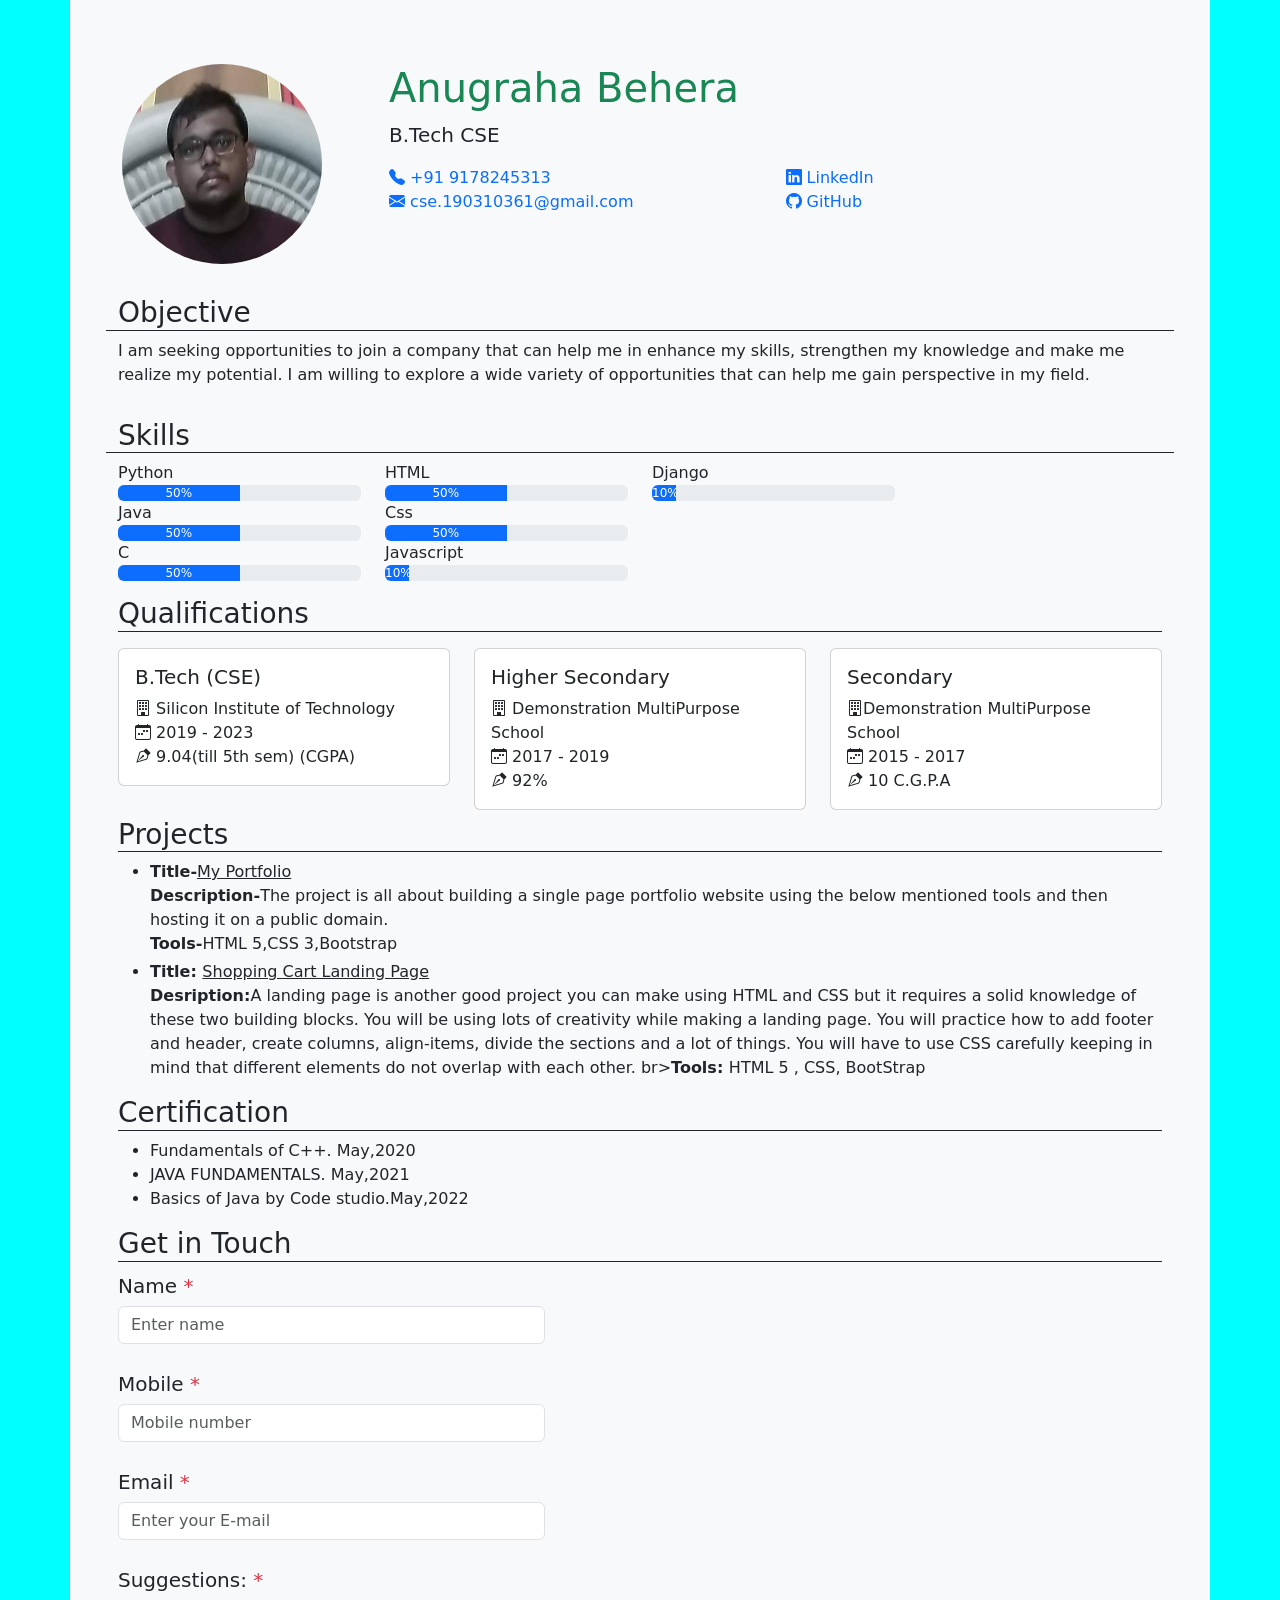
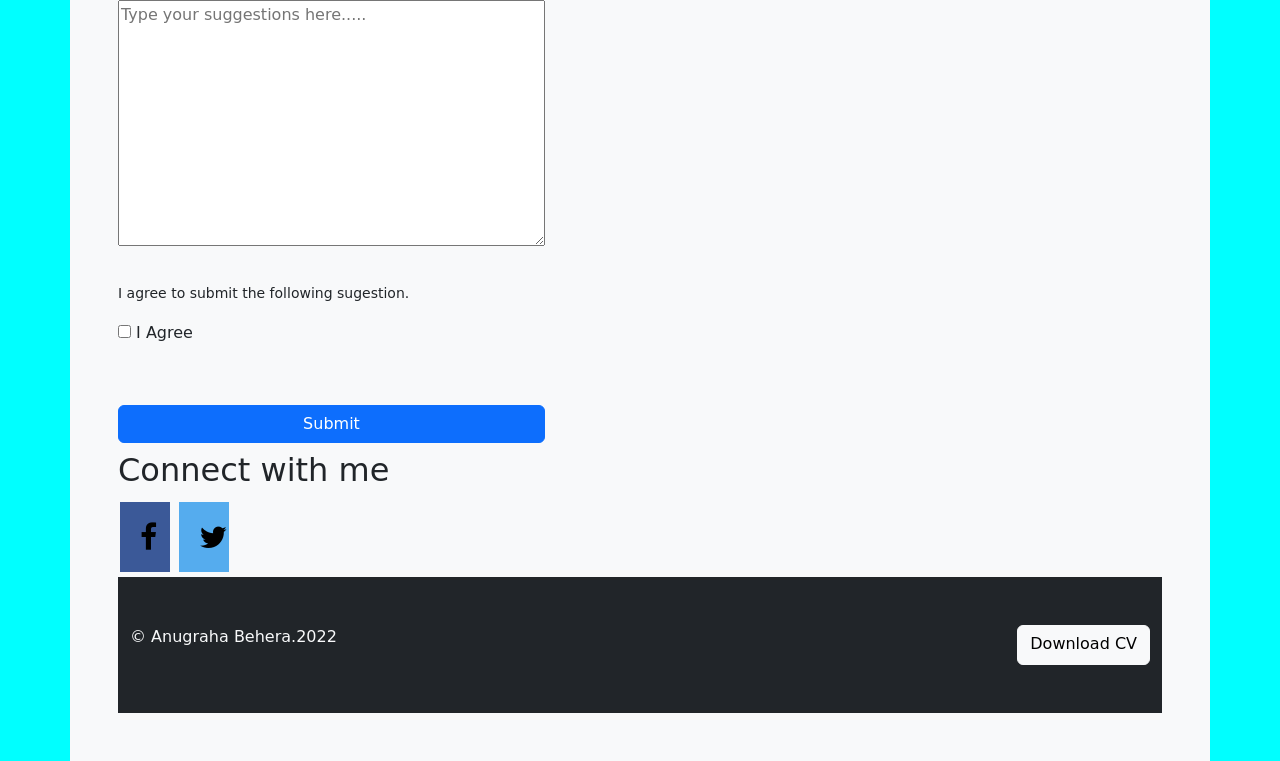
<file: index.html>
<!DOCTYPE html>
<html lang="en">

<head>
    <meta charset="UTF-8">
    <meta http-equiv="X-UA-Compatible" content="IE=edge">
    <meta name="viewport" content="width=device-width, initial-scale=1.0">

    <!-- Bootstrap5 css -->
    <link href="https://cdn.jsdelivr.net/npm/bootstrap@5.2.0-beta1/dist/css/bootstrap.min.css" rel="stylesheet" integrity="sha384-0evHe/X+R7YkIZDRvuzKMRqM+OrBnVFBL6DOitfPri4tjfHxaWutUpFmBp4vmVor" crossorigin="anonymous">
    <!-- Bootstrap5 Icon CDN -->
    <link rel="stylesheet" href="https://cdn.jsdelivr.net/npm/bootstrap-icons@1.8.3/font/bootstrap-icons.css">
    <!-- Custom css -->
    <link rel="stylesheet" href="mystyle.css">

    <title>Anugraha Behera</title>
</head>

<body>
    <div class="container bg-light p-5">
        <!-- Info -->
        <div class="row">
            <div class="col-md-3 p-3">
                <img src="My photo.jpg" alt="My image" class="img-fluid user-img">
            </div>
            <div class="col-md-9 p-3">
                <h1 class="display text-success">Anugraha Behera</h1>
                <p class="lead">B.Tech CSE</p>
                <div class="row">
                    <div class="col-md-6">
                        <a class="d-block"><i class="bi bi-telephone-fill"></i> +91 9178245313</a>
                        <a class="d-block"><i class="bi bi-envelope-fill"></i> cse.190310361@gmail.com</a>
                    </div>
                    <div class="col-md-6">
                        <a class="d-block" href="https://www.linkedin.com/in/anugraha-behera-a4036a191/" target="_blank"><i class="bi bi-linkedin"></i> LinkedIn</a>
                        <a class="d-block" href="https://github.com/anugrahabehera" target="_blank"><i class="bi bi-github"></i> GitHub</a>
                    </div>
                </div>
            </div>
        </div>

        <!-- Objective -->
        <div class="row my-3">
            <h1 class="h3 border-bottom border-dark">Objective</h1>
            <p>I am seeking opportunities to join a company that can help me in enhance my skills, strengthen my knowledge and make me realize my potential. I am willing to explore a wide variety of opportunities that can help me gain perspective in my field.</p>
        </div>

        <!-- Skills -->
        <div class="row my-3">
            <h1 class="h3 border-bottom border-dark">Skills</h1>
            <!-- Languages -->
            <div class="col-md-3">
                Python
                <div class="progress">
                    <div class="progress-bar" role="progressbar" style="width: 50%;" aria-valuenow="25" aria-valuemin="0" aria-valuemax="100">50%</div>
                </div>
                Java
                <div class="progress">
                    <div class="progress-bar" role="progressbar" style="width: 50%;" aria-valuenow="25" aria-valuemin="0" aria-valuemax="100">50%</div>
                </div>
                C
                <div class="progress">
                    <div class="progress-bar" role="progressbar" style="width: 50%;" aria-valuenow="25" aria-valuemin="0" aria-valuemax="100">50%</div>
                </div>
            </div>
            <!-- Dev languages -->
            <div class="col-md-3">
                HTML
                <div class="progress">
                    <div class="progress-bar" role="progressbar" style="width: 50%;" aria-valuenow="25" aria-valuemin="0" aria-valuemax="100">50%</div>
                </div>
                Css
                <div class="progress">
                    <div class="progress-bar" role="progressbar" style="width: 50%;" aria-valuenow="25" aria-valuemin="0" aria-valuemax="100">50%</div>
                </div>
                Javascript
                <div class="progress">
                    <div class="progress-bar" role="progressbar" style="width: 10%;" aria-valuenow="25" aria-valuemin="0" aria-valuemax="100">10%</div>
                </div>
            </div>
            <!-- Servevr side -->
            <div class="col-md-3">
               
                Django
                <div class="progress">
                    <div class="progress-bar" role="progressbar" style="width: 10%;" aria-valuenow="25" aria-valuemin="0" aria-valuemax="100">10%</div>
                </div>
               
            </div>
        </div>
        <!-- qualifications -->
        <h3 class="h3 border-bottom border-dark mt-3">Qualifications</h3>
        <div class="row">
            <div class="col-md-4">
                <div class="card my-2">
                    <div class="card-body">
                        <h5 class="h5">B.Tech (CSE)</h5>
                        <i class="bi bi-building"></i> Silicon Institute of Technology
                        <br>
                        <i class="bi bi-calendar-week"></i> 2019 - 2023
                        <br>
                        <i class="bi bi-vector-pen"></i> 9.04(till 5th sem) (CGPA)
                    </div>
                </div>
            </div>
            <div class="col-md-4">
                <div class="card my-2">
                    <div class="card-body">
                        <h5 class="h5">Higher Secondary</h5>
                        <i class="bi bi-building"></i> Demonstration MultiPurpose School
                        <br>
                        <i class="bi bi-calendar-week"></i> 2017 - 2019
                        <br>
                        <i class="bi bi-vector-pen"></i> 92%
                    </div>
                </div>
            </div>
            <div class="col-md-4">
                <div class="card my-2">
                    <div class="card-body">
                        <h5 class="h5">Secondary</h5>
                        <i class="bi bi-building"></i>Demonstration MultiPurpose School
                        <br>
                        <i class="bi bi-calendar-week"></i> 2015 - 2017
                        <br>
                        <i class="bi bi-vector-pen"></i> 10 C.G.P.A
                    </div>
                </div>
            </div>
        </div>
        <h3 class="h3 border-bottom border-dark mt3">Projects</h3>
        <ul>
            <li>
                <div class="my-1">
                    <strong>Title-</strong><u>My Portfolio</u>
                    <br>
                    <strong>Description-</strong>The project is all about building a single page portfolio website using the below mentioned tools and then hosting it on a public domain. 
                    <br>
                    <strong>Tools-</strong>HTML 5,CSS 3,Bootstrap

                </div>
            </li>
            <li>
                    <div class="my-1">
                        <strong>Title: </strong><u>Shopping Cart Landing Page</u><br>
                        <strong>Desription:</strong>A landing page is another good project you can make using HTML and CSS but it requires a solid knowledge of these two building blocks. You will be using lots of creativity while making a landing page. You will practice how to add footer and header, create columns, align-items, divide the sections and a lot of things. You will have to use CSS carefully keeping in mind that different elements do not overlap with each other. 
                        br><strong>Tools: </strong>HTML 5 , CSS, BootStrap
                    </div>
                </li>
        </ul>
         <!-- Certification -->

        <div>
            <h3 class="h3 border-bottom border-dark mt-3">Certification</h3>
            <ul>
                <li>Fundamentals of C++. May,2020</li>
                <li>JAVA FUNDAMENTALS. May,2021</li>
                <li>Basics of Java by Code studio.May,2022</li>
            </ul>
        </div>
         <!-- Get In Touch -->
        <div>
            <h3 class="h3 border-bottom border-dark mt-3">Get in Touch</h3>
    
            <div class="d-flex justify-content-between">
                    <form action="thankyou.html" onsubmit="return validate();">
                    <div class="my-1">
                        <label for="name" class="h5">Name <span class="text-danger">*</span></label>
                        <input type="text" name="name" id="name" class="form-control" placeholder="Enter name">
                        <label for="name error" id="name_error" class="text-danger"></label>
                    </div>
                    <div class="my-1">
                        <label for="mobile" class="h5">Mobile <span class="text-danger">*</span></label>
                        <input type="tel" name="mobile" id="mobile" class="form-control" placeholder="Mobile number">
                        <label for="mobile error" id="mobile_error" class="text-danger"></label>
                    </div>
                    <div class="my-1">
                        <label for="email" class="h5">Email <span class="text-danger">*</span></label>
                        <input type="text" name="email" id="email" class="form-control" placeholder="Enter your E-mail">
                        <label for="email error" id="email_error" class="text-danger"></label>
                    </div>
                    <div class="my-1">
                        <label for="suggestion" class="h5">Suggestions: <span class="text-danger">*</span></label><br>
                        <textarea name="suggestion" id="suggestion" cols="50" rows="10" placeholder="Type your suggestions here....." ></textarea><br>
                        <label for="suggestion error" id="suggestion_error" class="text-danger"></label>
                    </div>
                    <div class="my-1">
                        <p><small>I agree to submit the following sugestion.</small></p>
                        <input type="checkbox" name="term" id="term"> I Agree<br><br>
                        <label for="term error" id="term_error" class="text-danger"></label>
                    </div>
                    <input type="submit" value="Submit" class="btn btn-primary w-100 my-2">
                    </form>
            </div>
         <link rel="stylesheet" href="https://cdnjs.cloudflare.com/ajax/libs/font-awesome/4.7.0/css/font-awesome.min.css">
        <style>
.fa {
  padding: 20px;
  font-size: 30px;
  width: 50px;
  text-align: center;
  text-decoration: none;
  margin: 5px 2px;
}

.fa:hover {
    opacity: 0.7;
}

.fa-facebook {
  background: #3B5998;
  color: black;
}

.fa-twitter {
  background: #55ACEE;
  color: black;
}

</style>
<h2>Connect with me</h2>
 <!-- Add font awesome icons -->
            <a href="https://www.facebook.com/" class="fa fa-facebook"></a>
            <a href="https://twitter.com/" class="fa fa-twitter"></a>
        
    <div class="container bg-dark text-light py-5">
        <div class="d-flex justify-content-between">
            <p>&copy; Anugraha Behera.2022</p>
            <a href="ANUGRAHA's Resume 06.08.2023.pdf" class="btn btn-light" target="_blank">Download CV</a>
        </div>
        </div>




        <script src="validator.js"></script>
        <script src="https://cdn.jsdelivr.net/npm/bootstrap@5.2.0-beta1/dist/js/bootstrap.bundle.min.js" integrity="sha384-pprn3073KE6tl6bjs2QrFaJGz5/SUsLqktiwsUTF55Jfv3qYSDhgCecCxMW52nD2" crossorigin="anonymous"></script>
</body>

</html>
</file>
<file: mystyle.css>
body{
    background-color:aqua
}

a{
    text-decoration: none;
}

.user-img{
    height: 200px;
    width: 200px;
    border-radius: 100px; 
}
</file>
